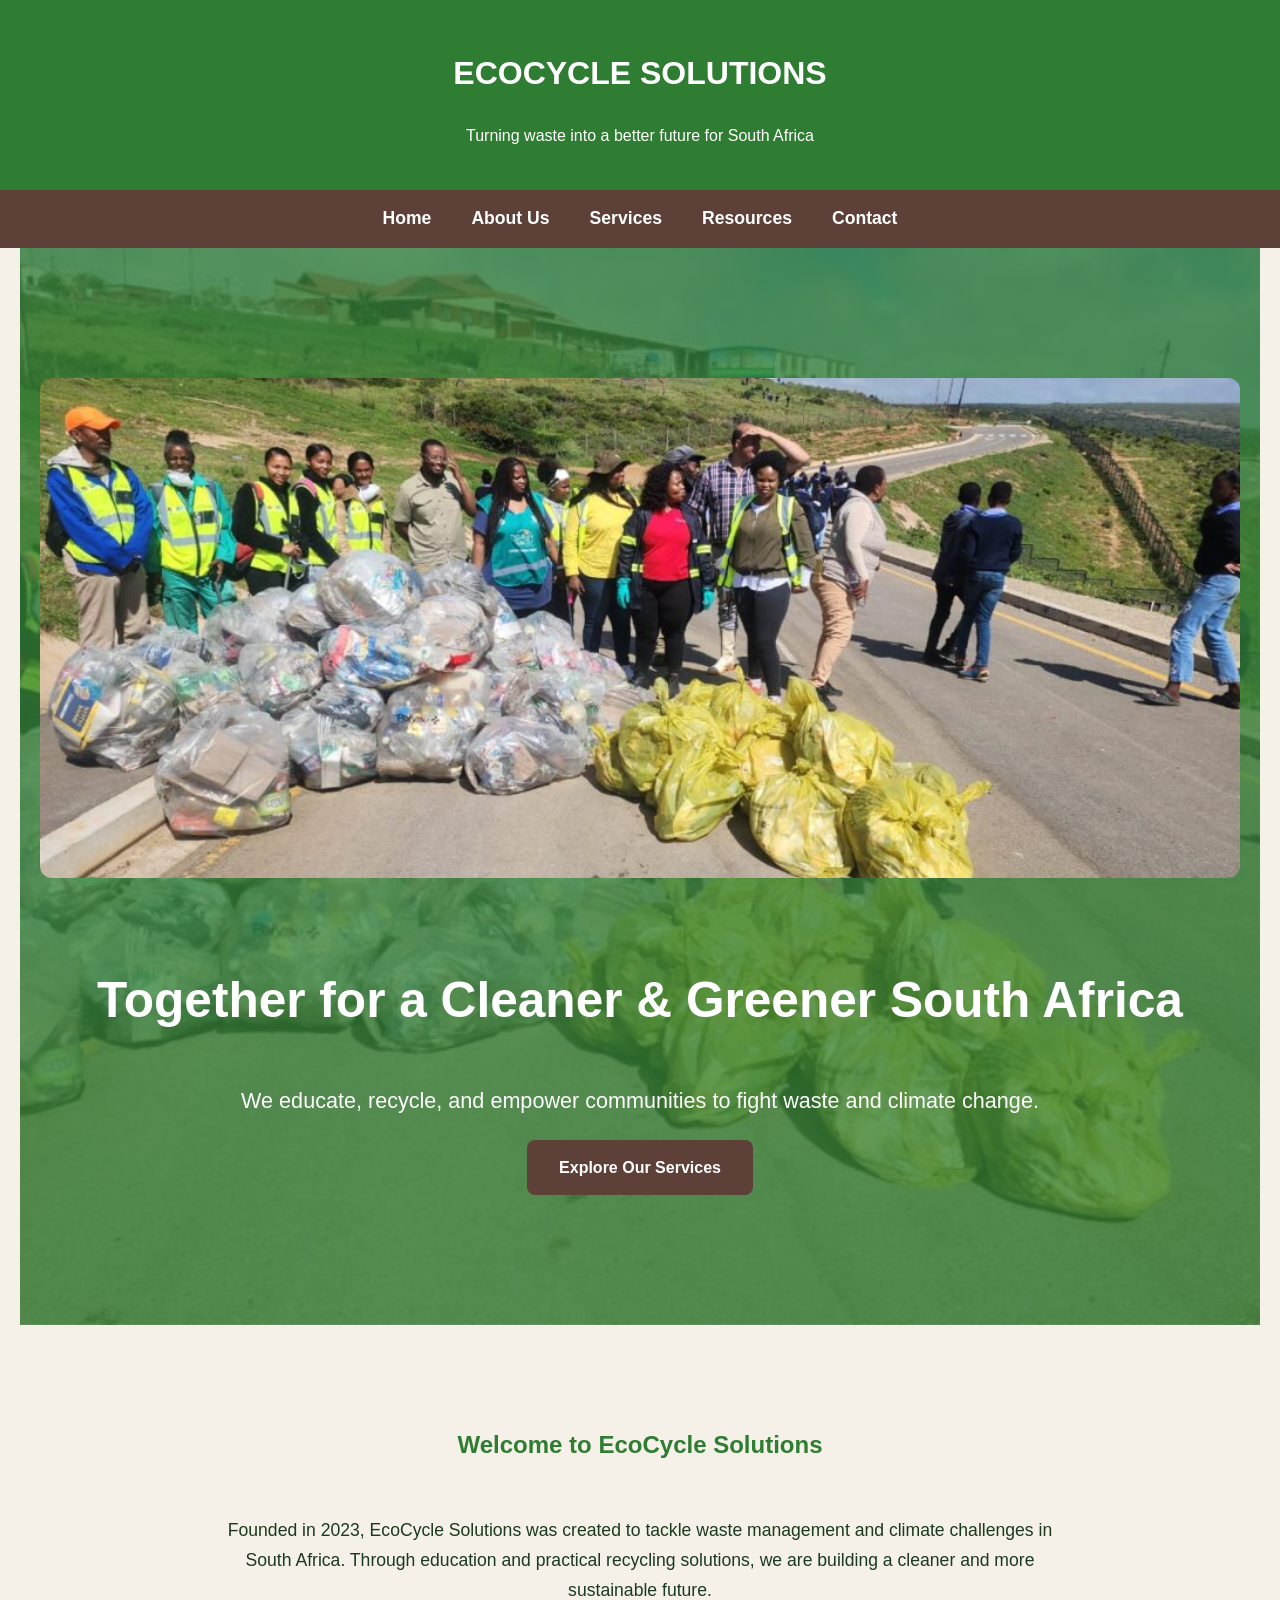
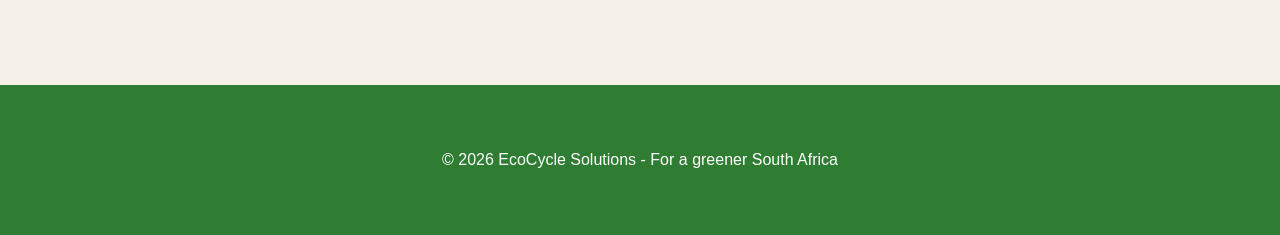
<file: index.html>
<!DOCTYPE html>
<html lang="en">
<head>
    <meta charset="UTF-8">
    <meta name="viewport" content="width=device-width, initial-scale=1.0">
    <title>EcoCycle Solutions | Greener South Africa</title>
    <link rel="stylesheet" href="style.css">
</head>
<body>

    <header>
        <h1>ECOCYCLE SOLUTIONS</h1>
        <p>Turning waste into a better future for South Africa</p>
    </header>

    <nav>
        <ul>
            <li><a href="index.html">Home</a></li>
            <li><a href="about.html">About Us</a></li>
            <li><a href="services.html">Services</a></li>
            <li><a href="resources.html">Resources</a></li>
            <li><a href="contact.html">Contact</a></li>
        </ul>
    </nav>

    <section class="hero">
        <!-- Main hero image -->
        <img src="images/hero.jpg" alt="Community recycling and clean environment in South Africa" style="width:100%; max-height:500px; object-fit:cover; border-radius:12px; margin-bottom:30px;">
        <h1>Together for a Cleaner & Greener South Africa</h1>
        <p style="font-size:1.35em; max-width:800px; margin:20px auto;">
            We educate, recycle, and empower communities to fight waste and climate change.
        </p>
        <a href="services.html" class="btn">Explore Our Services</a>
    </section>

    <section>
        <h2>Welcome to EcoCycle Solutions</h2>
        <p style="max-width:850px; margin:0 auto; text-align:center; font-size:1.1em;">
            Founded in 2023, EcoCycle Solutions was created to tackle waste management and climate challenges in South Africa. 
            Through education and practical recycling solutions, we are building a cleaner and more sustainable future.
        </p>
    </section>

    <footer>
        <p>&copy; 2026 EcoCycle Solutions - For a greener South Africa</p>
    </footer>

</body>
</html>
</file>
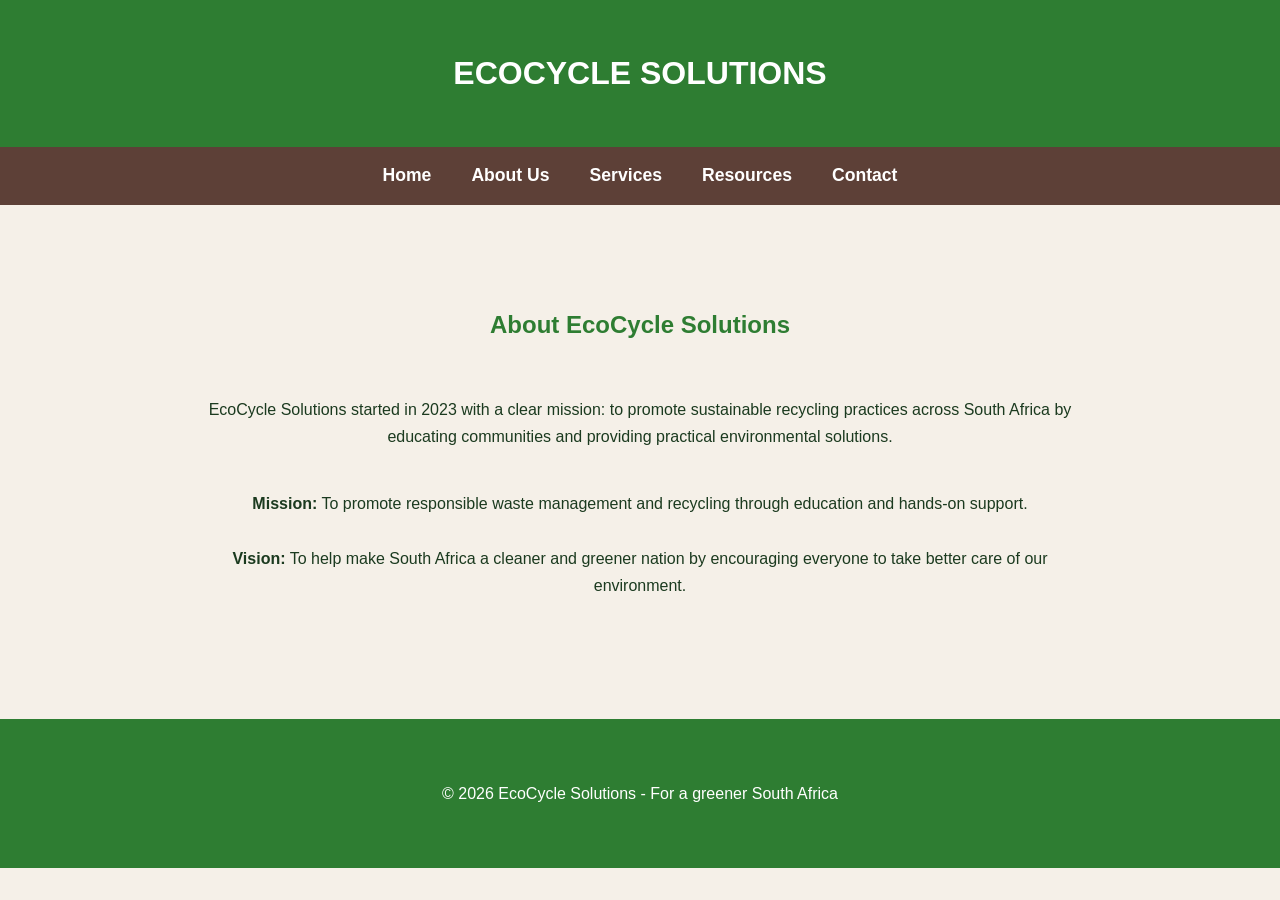
<file: about.html>
<!DOCTYPE html>
<html lang="en">
<head>
    <meta charset="UTF-8">
    <meta name="viewport" content="width=device-width, initial-scale=1.0">
    <title>About Us - EcoCycle Solutions</title>
    <link rel="stylesheet" href="style.css">
</head>
<body>

    <header>
        <h1>ECOCYCLE SOLUTIONS</h1>
    </header>

    <nav>
        <ul>
            <li><a href="index.html">Home</a></li>
            <li><a href="about.html">About Us</a></li>
            <li><a href="services.html">Services</a></li>
            <li><a href="resources.html">Resources</a></li>
            <li><a href="contact.html">Contact</a></li>
        </ul>
    </nav>

    <section>
        <h2>About EcoCycle Solutions</h2>
        <p style="max-width:900px; margin:0 auto; text-align:center;">
            EcoCycle Solutions started in 2023 with a clear mission: to promote sustainable recycling practices across South Africa by educating communities and providing practical environmental solutions.
        </p>
        <p style="max-width:900px; margin:40px auto; text-align:center;">
            <strong>Mission:</strong> To promote responsible waste management and recycling through education and hands-on support.<br><br>
            <strong>Vision:</strong> To help make South Africa a cleaner and greener nation by encouraging everyone to take better care of our environment.
        </p>
    </section>

    <footer>
        <p>&copy; 2026 EcoCycle Solutions - For a greener South Africa</p>
    </footer>

</body>
</html>
</file>
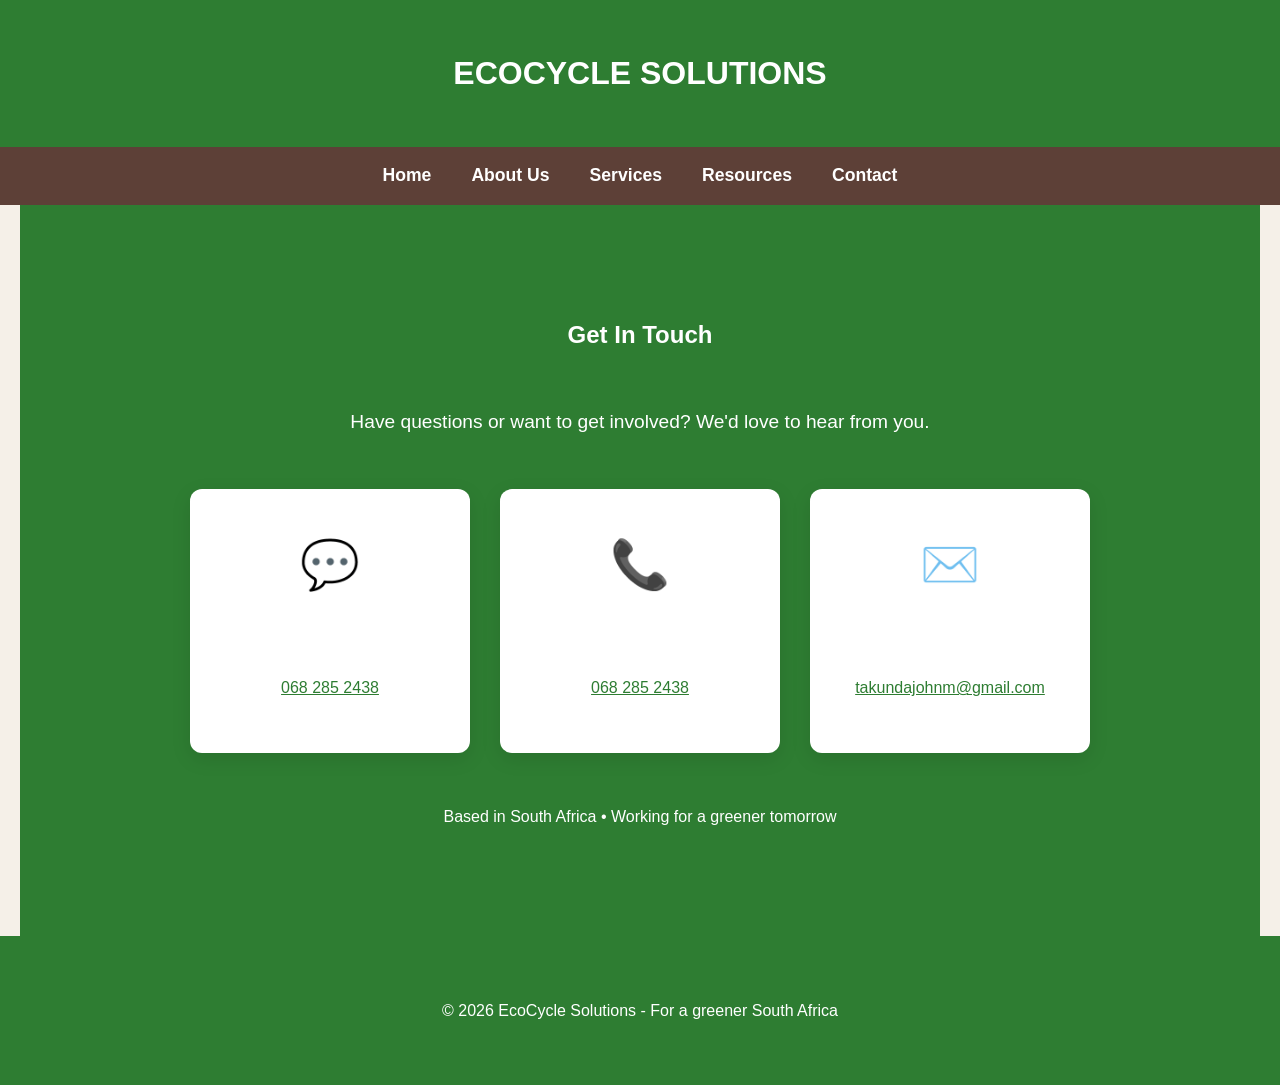
<file: contact.html>
<!DOCTYPE html>
<html lang="en">
<head>
    <meta charset="UTF-8">
    <meta name="viewport" content="width=device-width, initial-scale=1.0">
    <title>Contact Us - EcoCycle Solutions</title>
    <link rel="stylesheet" href="style.css">
    <style>
        .contact-grid {
            max-width: 900px;
            margin: 40px auto;
            display: grid;
            grid-template-columns: repeat(auto-fit, minmax(280px, 1fr));
            gap: 30px;
        }
        .contact-box {
            background: white;
            padding: 35px 25px;
            border-radius: 12px;
            box-shadow: 0 6px 20px rgba(0,0,0,0.1);
            text-align: center;
        }
        .contact-icon {
            font-size: 3em;
            margin-bottom: 15px;
        }
    </style>
</head>
<body>

    <header>
        <h1>ECOCYCLE SOLUTIONS</h1>
    </header>

    <nav>
        <ul>
            <li><a href="index.html">Home</a></li>
            <li><a href="about.html">About Us</a></li>
            <li><a href="services.html">Services</a></li>
            <li><a href="resources.html">Resources</a></li>
            <li><a href="contact.html">Contact</a></li>
        </ul>
    </nav>

    <section style="background-color:#2E7D32; color:white; padding:90px 20px;">
        <h2 style="color:white;">Get In Touch</h2>
        <p style="text-align:center; max-width:700px; margin:0 auto 50px; font-size:1.2em;">
            Have questions or want to get involved? We'd love to hear from you.
        </p>

        <div class="contact-grid">

            <div class="contact-box">
                <span class="contact-icon">💬</span>
                <h3>WhatsApp</h3>
                <p><a href="https://wa.me/27682852438" target="_blank" style="color:#2E7D32;">068 285 2438</a></p>
            </div>

            <div class="contact-box">
                <span class="contact-icon">📞</span>
                <h3>Call Us</h3>
                <p><a href="tel:0682852438" style="color:#2E7D32;">068 285 2438</a></p>
            </div>

            <div class="contact-box">
                <span class="contact-icon">✉️</span>
                <h3>Email Us</h3>
                <p><a href="mailto:takundajohnm@gmail.com" style="color:#2E7D32;">takundajohnm@gmail.com</a></p>
            </div>

        </div>

        <p style="text-align:center; margin-top:50px;">Based in South Africa • Working for a greener tomorrow</p>
    </section>

    <footer>
        <p>&copy; 2026 EcoCycle Solutions - For a greener South Africa</p>
    </footer>

</body>
</html>
</file>
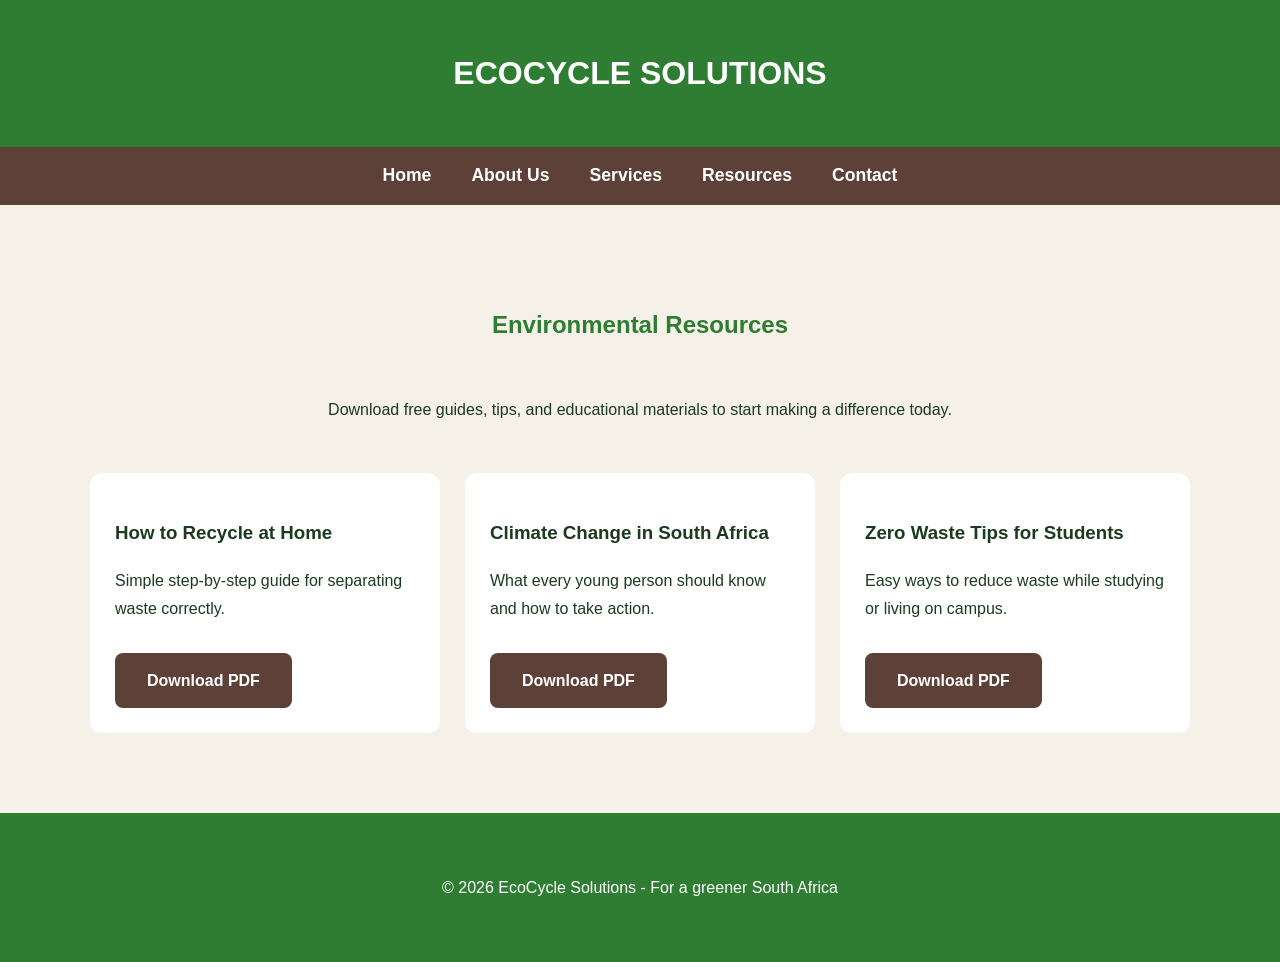
<file: resources.html>
<!DOCTYPE html>
<html lang="en">
<head>
    <meta charset="UTF-8">
    <meta name="viewport" content="width=device-width, initial-scale=1.0">
    <title>Resources - EcoCycle Solutions</title>
    <link rel="stylesheet" href="style.css">
</head>
<body>

    <header>
        <h1>ECOCYCLE SOLUTIONS</h1>
    </header>

    <nav>
        <ul>
            <li><a href="index.html">Home</a></li>
            <li><a href="about.html">About Us</a></li>
            <li><a href="services.html">Services</a></li>
            <li><a href="resources.html">Resources</a></li>
            <li><a href="contact.html">Contact</a></li>
        </ul>
    </nav>

    <section>
        <h2>Environmental Resources</h2>
        <p style="text-align:center; max-width:800px; margin:0 auto 50px;">
            Download free guides, tips, and educational materials to start making a difference today.
        </p>
        
        <div style="display:grid; grid-template-columns:repeat(auto-fit, minmax(280px,1fr)); gap:25px; max-width:1100px; margin:0 auto;">
            <div style="background:white; padding:25px; border-radius:12px;">
                <h3>How to Recycle at Home</h3>
                <p>Simple step-by-step guide for separating waste correctly.</p>
                <a href="#" class="btn" style="margin-top:15px; display:inline-block;">Download PDF</a>
            </div>
            <div style="background:white; padding:25px; border-radius:12px;">
                <h3>Climate Change in South Africa</h3>
                <p>What every young person should know and how to take action.</p>
                <a href="#" class="btn" style="margin-top:15px; display:inline-block;">Download PDF</a>
            </div>
            <div style="background:white; padding:25px; border-radius:12px;">
                <h3>Zero Waste Tips for Students</h3>
                <p>Easy ways to reduce waste while studying or living on campus.</p>
                <a href="#" class="btn" style="margin-top:15px; display:inline-block;">Download PDF</a>
            </div>
        </div>
    </section>

    <footer>
        <p>&copy; 2026 EcoCycle Solutions - For a greener South Africa</p>
    </footer>

</body>
</html>
</file>
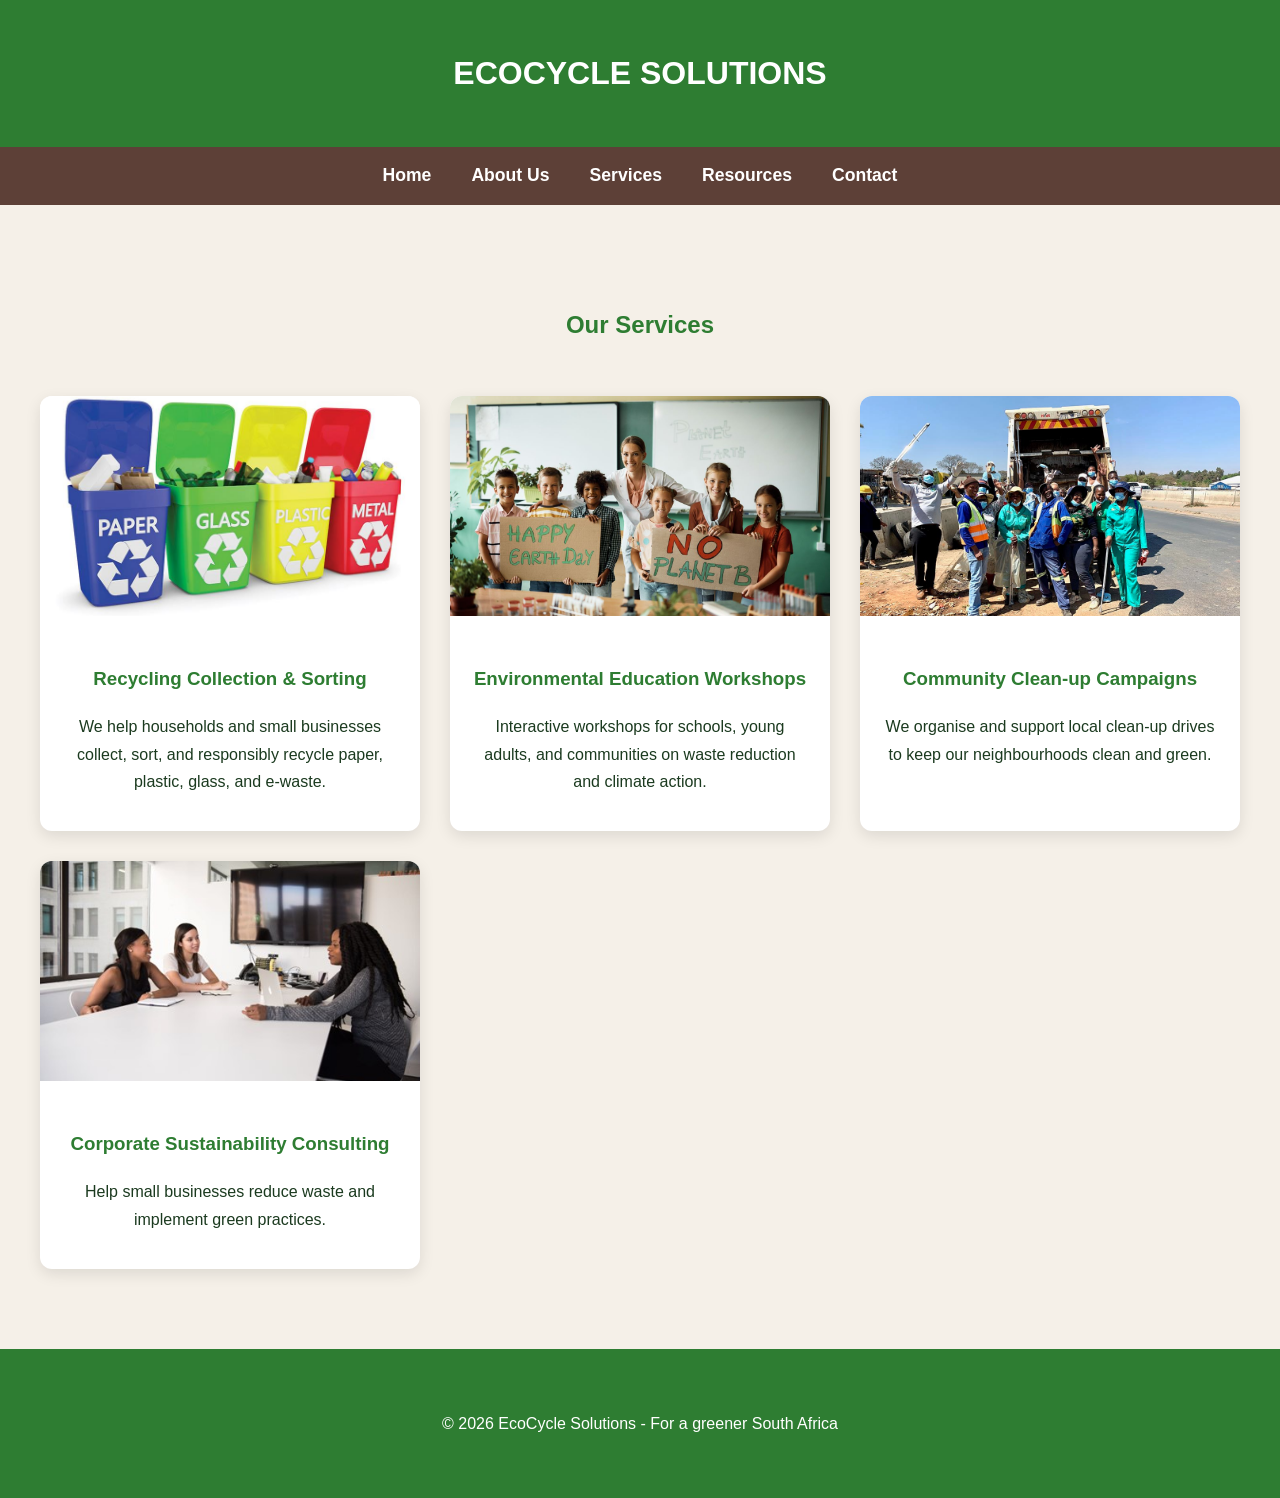
<file: services.html>
<!DOCTYPE html>
<html lang="en">
<head>
    <meta charset="UTF-8">
    <meta name="viewport" content="width=device-width, initial-scale=1.0">
    <title>Services - EcoCycle Solutions</title>
    <link rel="stylesheet" href="style.css">
    <style>
        .service-card {
            background: white;
            border-radius: 12px;
            overflow: hidden;
            box-shadow: 0 5px 15px rgba(0,0,0,0.1);
            text-align: center;
        }
        .service-card img {
            width: 100%;
            height: 220px;
            object-fit: cover;
        }
    </style>
</head>
<body>

    <header>
        <h1>ECOCYCLE SOLUTIONS</h1>
    </header>

    <nav>
        <ul>
            <li><a href="index.html">Home</a></li>
            <li><a href="about.html">About Us</a></li>
            <li><a href="services.html">Services</a></li>
            <li><a href="resources.html">Resources</a></li>
            <li><a href="contact.html">Contact</a></li>
        </ul>
    </nav>

    <section>
        <h2>Our Services</h2>
        <div style="display:grid; grid-template-columns:repeat(auto-fit, minmax(300px,1fr)); gap:30px; max-width:1200px; margin:0 auto;">

            <div class="service-card">
                <img src="images/recycling-collection.jpg" alt="Recycling collection and sorting in South Africa">
                <div style="padding:20px;">
                    <h3 style="color:#2E7D32;">Recycling Collection & Sorting</h3>
                    <p>We help households and small businesses collect, sort, and responsibly recycle paper, plastic, glass, and e-waste.</p>
                </div>
            </div>

            <div class="service-card">
                <img src="images/education-workshop.jpg" alt="Environmental education workshop with students">
                <div style="padding:20px;">
                    <h3 style="color:#2E7D32;">Environmental Education Workshops</h3>
                    <p>Interactive workshops for schools, young adults, and communities on waste reduction and climate action.</p>
                </div>
            </div>

            <div class="service-card">
                <img src="images/community-cleanup.jpg" alt="Community clean-up drive in South Africa">
                <div style="padding:20px;">
                    <h3 style="color:#2E7D32;">Community Clean-up Campaigns</h3>
                    <p>We organise and support local clean-up drives to keep our neighbourhoods clean and green.</p>
                </div>
            </div>

            <div class="service-card">
                <img src="images/sustainability-accounting.jpg" alt="Corporate sustainability and green practices">
                <div style="padding:20px;">
                    <h3 style="color:#2E7D32;">Corporate Sustainability Consulting</h3>
                    <p>Help small businesses reduce waste and implement green practices.</p>
                </div>
            </div>

        </div>
    </section>

    <footer>
        <p>&copy; 2026 EcoCycle Solutions - For a greener South Africa</p>
    </footer>

</body>
</html>
</file>
<file: style.css>
/* style.css - EcoCycle Solutions */
body {
    font-family: Arial, Helvetica, sans-serif;
    margin: 0;
    padding: 0;
    background-color: #F5F0E8;
    color: #1B3A1F;
    line-height: 1.7;
}

header {
    background-color: #2E7D32;
    color: white;
    padding: 25px;
    text-align: center;
}

nav {
    background-color: #5D4037;
    padding: 14px;
}

nav ul {
    list-style: none;
    margin: 0;
    padding: 0;
    display: flex;
    justify-content: center;
    flex-wrap: wrap;
}

nav ul li {
    margin: 0 20px;
}

nav ul li a {
    color: white;
    text-decoration: none;
    font-weight: bold;
    font-size: 1.1em;
}

nav ul li a:hover {
    text-decoration: underline;
}

.hero {
    background: linear-gradient(rgba(46,125,50,0.75), rgba(46,125,50,0.75)), url('images/hero.jpg');
    background-size: cover;
    background-position: center;
    color: white;
    text-align: center;
    padding: 130px 20px;
}

.hero h1 {
    font-size: 3.1em;
}

section {
    padding: 80px 20px;
    max-width: 1200px;
    margin: 0 auto;
}

h2 {
    color: #2E7D32;
    text-align: center;
    margin-bottom: 50px;
}

.btn {
    display: inline-block;
    background-color: #5D4037;
    color: white;
    padding: 14px 32px;
    text-decoration: none;
    border-radius: 8px;
    font-weight: bold;
}

.btn:hover {
    background-color: #3E2A24;
}

footer {
    background-color: #2E7D32;
    color: white;
    text-align: center;
    padding: 45px 20px;
}
</file>
